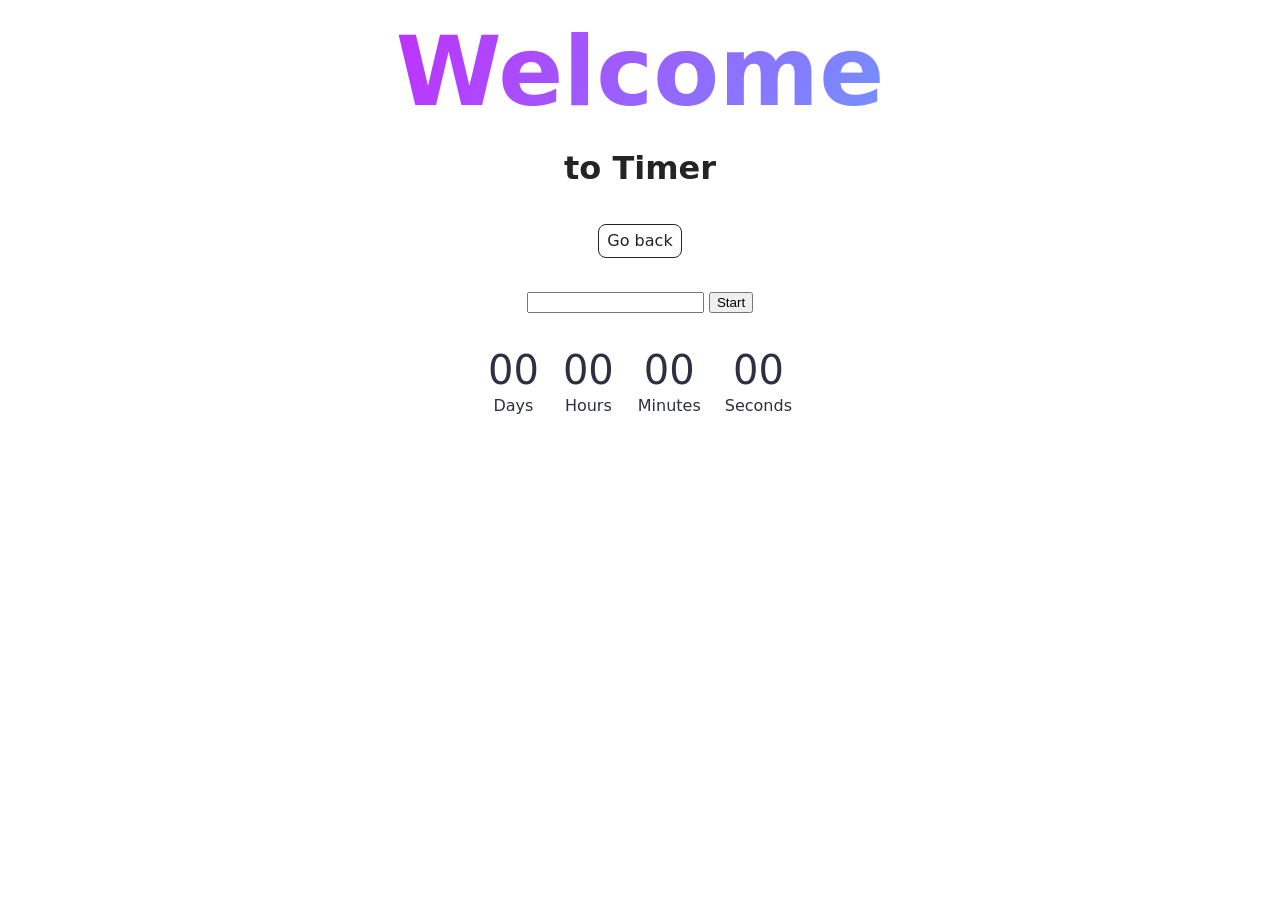
<file: src/1-timer.html>
<!doctype html>
<html lang="en">
  <head>
    <meta charset="UTF-8" />
    <meta http-equiv="X-UA-Compatible" content="IE=edge" />
    <meta name="viewport" content="width=device-width, initial-scale=1.0" />
    <title>Timer</title>
    <link rel="stylesheet" href="./css/styles.css" />
  </head>
  <body>
    <main>
      <div class="container">
        <h1 class="main-title">
          <span class="main-title-gradient">Welcome</span> to Timer
        </h1>
        <a class="back-link" href="./index.html">Go back</a>
      </div>
      <input type="text" id="datetime-picker" />
      <button type="button" data-start>Start</button>

      <div class="timer">
        <div class="field">
          <span class="value" data-days>00</span>
          <span class="label">Days</span>
        </div>
        <div class="field">
          <span class="value" data-hours>00</span>
          <span class="label">Hours</span>
        </div>
        <div class="field">
          <span class="value" data-minutes>00</span>
          <span class="label">Minutes</span>
        </div>
        <div class="field">
          <span class="value" data-seconds>00</span>
          <span class="label">Seconds</span>
        </div>
      </div>
    </main>
    <script type="module" src="./js/1-timer.js"></script>
  </body>
</html>
</file>
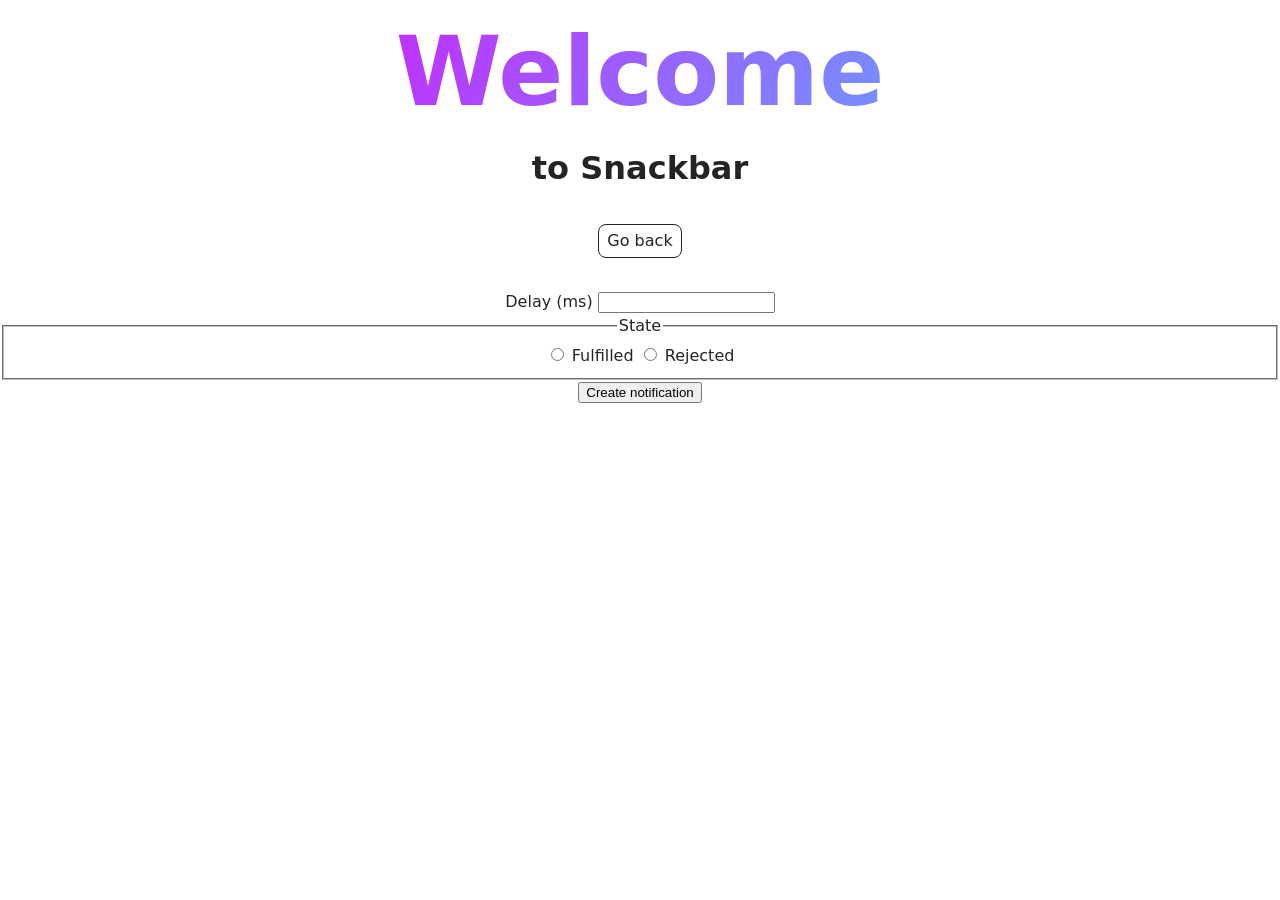
<file: src/2-snackbar.html>
<!doctype html>
<html lang="en">
  <head>
    <meta charset="UTF-8" />
    <meta http-equiv="X-UA-Compatible" content="IE=edge" />
    <meta name="viewport" content="width=device-width, initial-scale=1.0" />
    <title>Snackbar</title>
    <link rel="stylesheet" href="./css/styles.css" />
  </head>
  <body>
    <main>
      <div class="container">
        <h1 class="main-title">
          <span class="main-title-gradient">Welcome</span> to Snackbar
        </h1>
        <a class="back-link" href="./index.html">Go back</a>
      </div>
      <form class="form">
        <label>
          Delay (ms)
          <input type="number" name="delay" required />
        </label>
        <fieldset>
          <legend>State</legend>
          <label>
            <input type="radio" name="state" value="fulfilled" required />
            Fulfilled
          </label>
          <label>
            <input type="radio" name="state" value="rejected" required />
            Rejected
          </label>
        </fieldset>
        <button type="submit">Create notification</button>
      </form>
    </main>

    <script type="module" src="./js/2-snackbar.js"></script>
  </body>
</html>
</file>
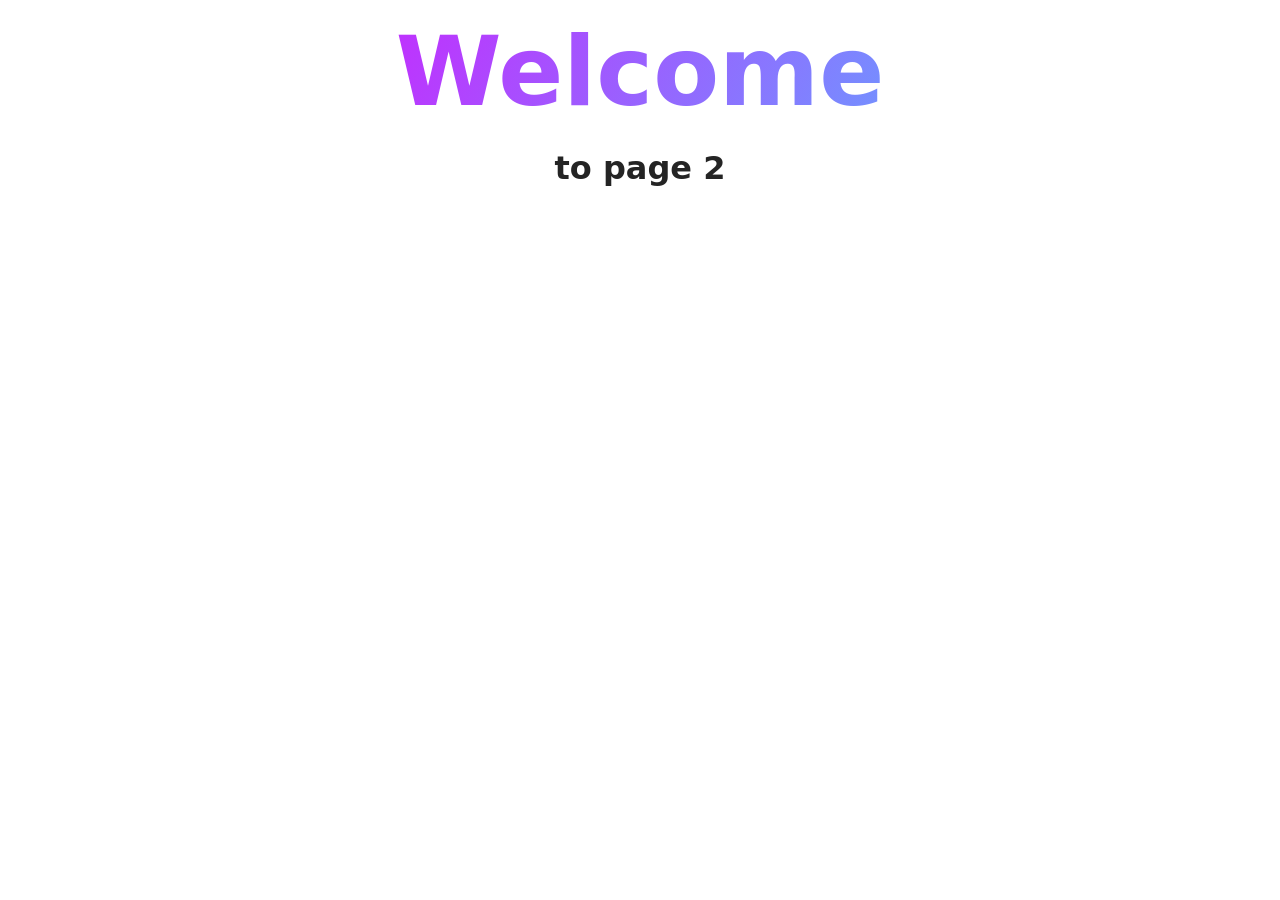
<file: src/page-2.html>
<!DOCTYPE html>
<html lang="en">
  <head>
    <meta charset="UTF-8" />
    <meta http-equiv="X-UA-Compatible" content="IE=edge" />
    <meta name="viewport" content="width=device-width, initial-scale=1.0" />
    <title>Page 2</title>
    <link rel="stylesheet" href="./css/styles.css" />
  </head>
  <body>
    <load
      src="./partials/header.html"
      icon-path="./img/sprite.svg#logo"
      highlight-act="active"
    />

    <main>
      <div class="container">
        <h1 class="main-title">
          <span class="main-title-gradient">Welcome</span> to page 2
        </h1>
        <load src="./partials/back-link.html" />
      </div>
    </main>

    <load src="./partials/footer.html" />
  </body>
</html>
</file>
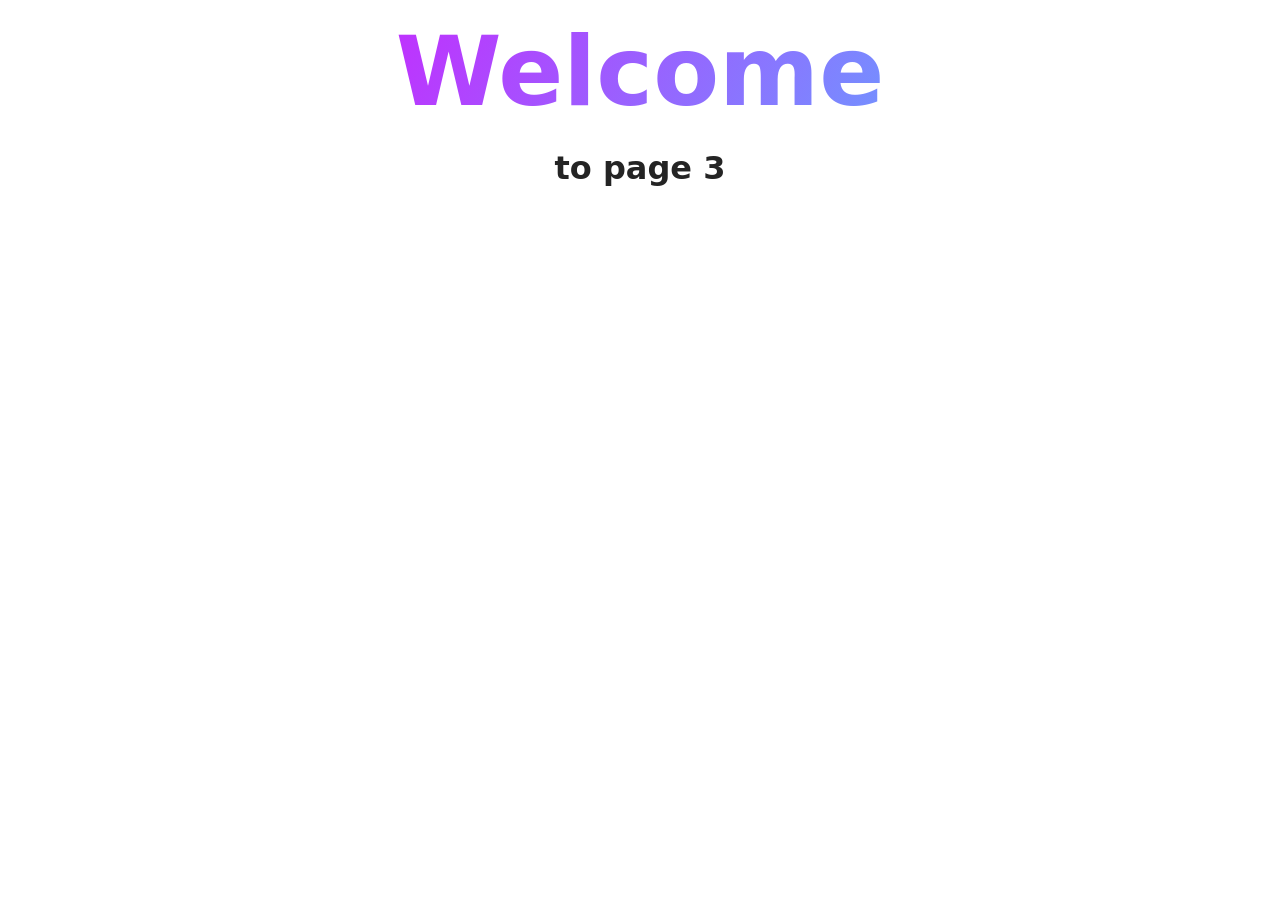
<file: src/page-3.html>
<!DOCTYPE html>
<html lang="en">
  <head>
    <meta charset="UTF-8" />
    <meta http-equiv="X-UA-Compatible" content="IE=edge" />
    <meta name="viewport" content="width=device-width, initial-scale=1.0" />
    <title>Page 3</title>
    <link rel="stylesheet" href="./css/styles.css" />
  </head>
  <body>
    <load
      src="./partials/header.html"
      icon-path="./img/sprite.svg#logo"
      highlight-curr="active"
    />

    <main>
      <div class="container">
        <h1 class="main-title">
          <span class="main-title-gradient">Welcome</span> to page 3
        </h1>
        <load src="./partials/back-link.html" />
      </div>
    </main>

    <load src="./partials/footer.html" />
  </body>
</html>
</file>
<file: src/css/styles.css>
/**
  |============================
  | include css partials with
  | default @import url()
  |============================
*/
/* Common styles */
@import url('./reset.css');
@import url('./base.css');
@import url('./container.css');
@import url('./animations.css');

/* Sections style */
@import url('./header.css');
@import url('./vite-promo.css');
@import url('./badges.css');
@import url('./back-link.css');
@import url('./footer.css');

/* Timer styles */
@import url('./1-timer.css');
</file>
